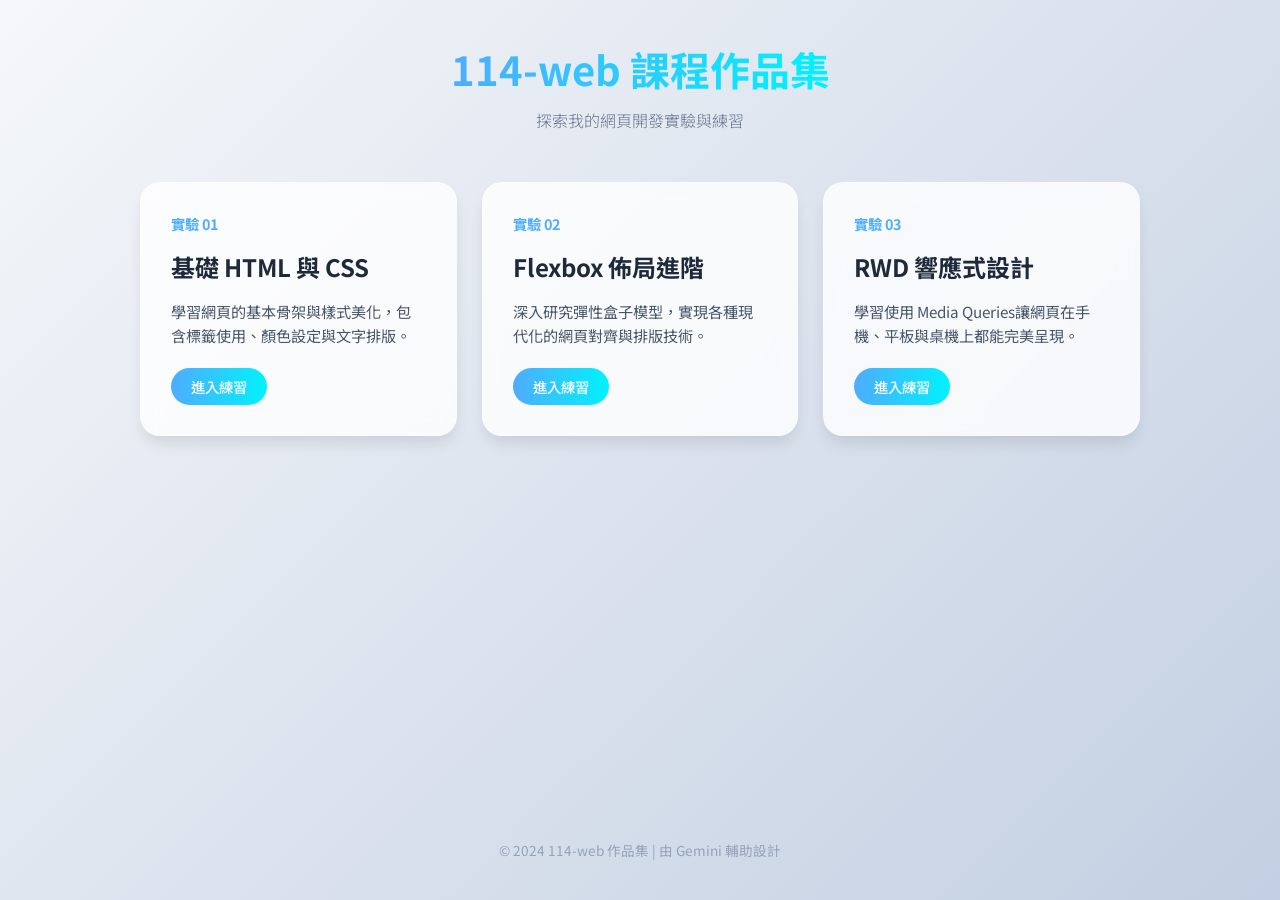
<file: index.html>
<!DOCTYPE html>
<html lang="zh-TW">
<head>
    <meta charset="UTF-8">
    <meta name="viewport" content="width=device-width, initial-scale=1.0">
    <title>114-web 網頁開發作品集</title>
    <!-- 引入 Google 字體 -->
    <link href="https://fonts.googleapis.com/css2?family=Noto+Sans+TC:wght@300;400;700&display=swap" rel="stylesheet">
    <style>
        :root {
            --primary-color: #4facfe;
            --secondary-color: #00f2fe;
            --bg-color: #f8fafc;
            --text-color: #1e293b;
            --card-bg: rgba(255, 255, 255, 0.8);
        }

        * {
            margin: 0;
            padding: 0;
            box-sizing: border-box;
        }

        body {
            font-family: 'Noto Sans TC', sans-serif;
            background-color: var(--bg-color);
            background-image: linear-gradient(135deg, #f5f7fa 0%, #c3cfe2 100%);
            color: var(--text-color);
            min-height: 100vh;
            display: flex;
            flex-direction: column;
            align-items: center;
            padding: 40px 20px;
        }

        header {
            text-align: center;
            margin-bottom: 50px;
        }

        header h1 {
            font-size: 2.5rem;
            background: linear-gradient(to right, #4facfe 0%, #00f2fe 100%);
            -webkit-background-clip: text;
            -webkit-text-fill-color: transparent;
            margin-bottom: 10px;
        }

        header p {
            color: #64748b;
            font-weight: 300;
        }

        .container {
            width: 100%;
            max-width: 1000px;
            display: grid;
            grid-template-columns: repeat(auto-fit, minmax(280px, 1fr));
            gap: 25px;
        }

        .lab-card {
            background: var(--card-bg);
            backdrop-filter: blur(10px);
            border-radius: 20px;
            padding: 30px;
            text-decoration: none;
            color: inherit;
            border: 1px solid rgba(255, 255, 255, 0.3);
            box-shadow: 0 10px 15px -3px rgba(0, 0, 0, 0.1);
            transition: all 0.3s ease;
            display: flex;
            flex-direction: column;
            justify-content: space-between;
        }

        .lab-card:hover {
            transform: translateY(-10px);
            box-shadow: 0 20px 25px -5px rgba(0, 0, 0, 0.15);
            background: #ffffff;
        }

        .lab-number {
            font-size: 0.9rem;
            font-weight: 700;
            color: var(--primary-color);
            text-transform: uppercase;
            margin-bottom: 15px;
        }

        .lab-title {
            font-size: 1.5rem;
            margin-bottom: 15px;
            color: var(--text-color);
        }

        .lab-desc {
            font-size: 0.95rem;
            color: #475569;
            line-height: 1.6;
            margin-bottom: 20px;
        }

        .btn {
            align-self: flex-start;
            padding: 8px 20px;
            background: linear-gradient(to right, var(--primary-color), var(--secondary-color));
            color: white;
            border-radius: 30px;
            font-size: 0.9rem;
            font-weight: 500;
            transition: opacity 0.2s;
        }

        .lab-card:hover .btn {
            opacity: 0.9;
        }

        footer {
            margin-top: auto;
            padding-top: 50px;
            font-size: 0.85rem;
            color: #94a3b8;
        }

        /* 響應式調整 */
        @media (max-width: 640px) {
            header h1 { font-size: 2rem; }
            .container { grid-template-columns: 1fr; }
        }
    </style>
</head>
<body>

    <header>
        <h1>114-web 課程作品集</h1>
        <p>探索我的網頁開發實驗與練習</p>
    </header>

    <main class="container">
        <!-- Lab 1 卡片 -->
        <a href="lab1/index.html" class="lab-card">
            <div>
                <div class="lab-number">實驗 01</div>
                <h2 class="lab-title">基礎 HTML 與 CSS</h2>
                <p class="lab-desc">學習網頁的基本骨架與樣式美化，包含標籤使用、顏色設定與文字排版。</p>
            </div>
            <div class="btn">進入練習</div>
        </a>

        <!-- Lab 2 卡片 -->
        <a href="lab2/index.html" class="lab-card">
            <div>
                <div class="lab-number">實驗 02</div>
                <h2 class="lab-title">Flexbox 佈局進階</h2>
                <p class="lab-desc">深入研究彈性盒子模型，實現各種現代化的網頁對齊與排版技術。</p>
            </div>
            <div class="btn">進入練習</div>
        </a>

        <!-- Lab 3 卡片 -->
        <a href="lab3/index.html" class="lab-card">
            <div>
                <div class="lab-number">實驗 03</div>
                <h2 class="lab-title">RWD 響應式設計</h2>
                <p class="lab-desc">學習使用 Media Queries讓網頁在手機、平板與桌機上都能完美呈現。</p>
            </div>
            <div class="btn">進入練習</div>
        </a>
    </main>

    <footer>
        &copy; 2024 114-web 作品集 | 由 Gemini 輔助設計
    </footer>

</body>
</html>
</file>
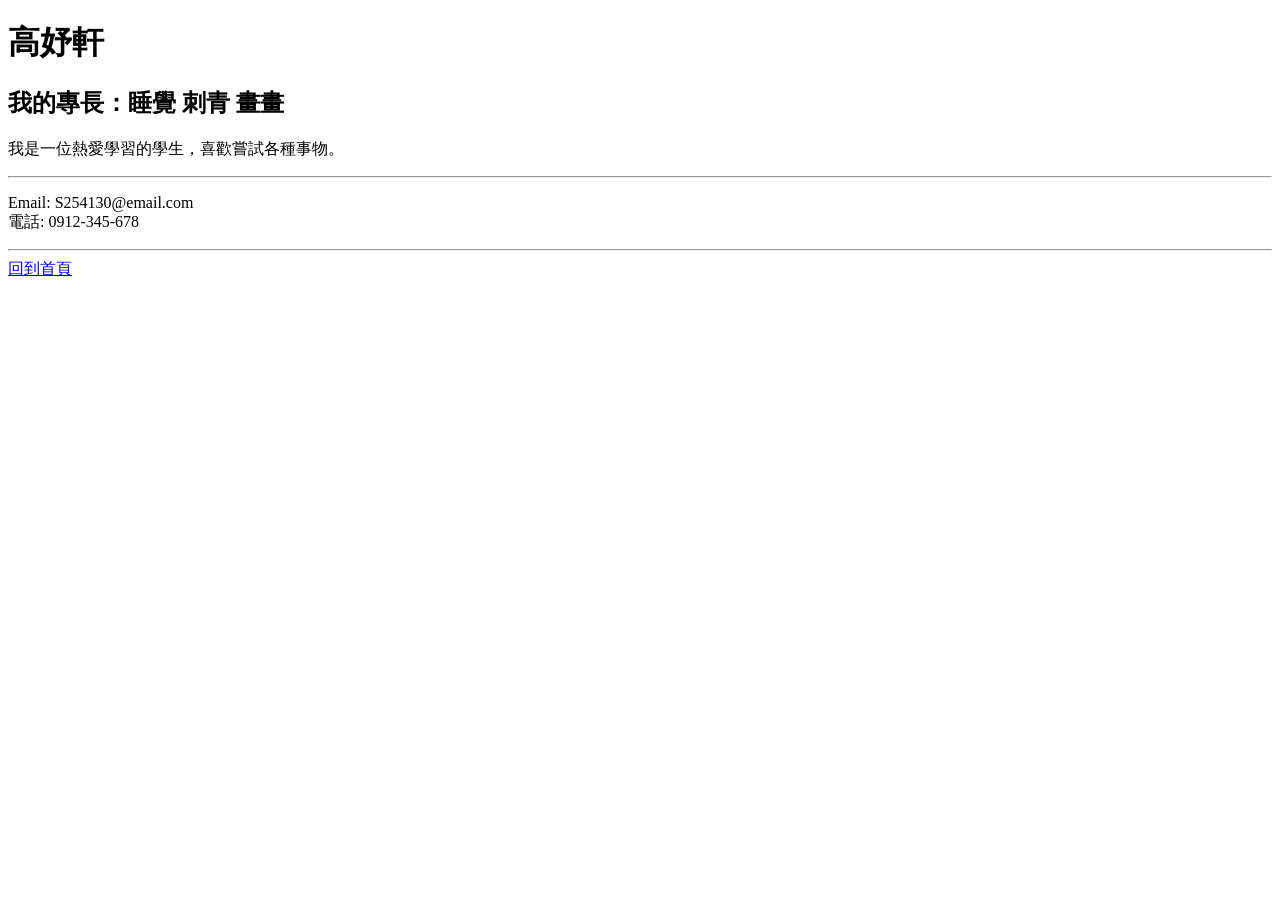
<file: lab2/index.html>
<!DOCTYPE html>
<html lang="zh-Hant">
<head>
    <meta charset="UTF-8"> <!-- 設定網頁編碼，避免中文亂碼 -->
    <meta name="viewport" content="width=device-width, initial-scale=1.0"> <!-- 讓手機也能正常顯示 -->
    <title>關於我</title> <!-- 瀏覽器分頁上顯示的標題 -->
</head>
<body>
    <!-- 主標題：我的名字 -->
    <h1>高妤軒</h1>

    <!-- 副標題：我的專長 -->
    <h2>我的專長：睡覺 刺青 畫畫</h2>

    <!-- 自我介紹段落 -->
    <p>
        我是一位熱愛學習的學生，喜歡嘗試各種事物。
    </p>

    <!-- 分隔線 -->
    <hr>

    <!-- 聯絡資訊 -->
    <p>
        Email: S254130@email.com<br>
        電話: 0912-345-678
    </p>

    <hr>

    <!-- 回首頁 -->
    <a href="index.html">回到首頁</a>
</body>
</html>
</file>
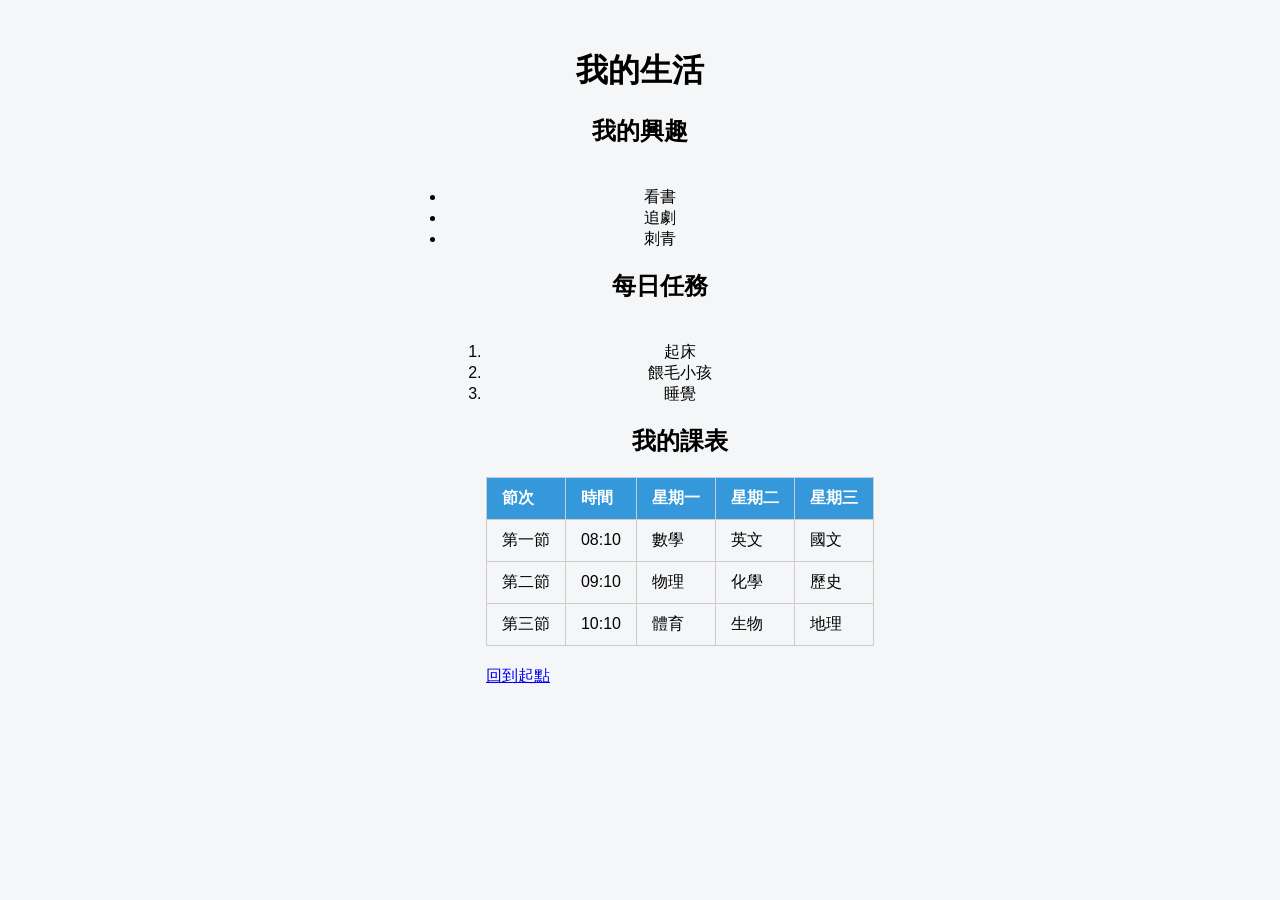
<file: lab4/index.html>
<!DOCTYPE html>
<html lang="en">

<head>
    <meta charset="UTF-8">
    <meta name="viewport" content="width=device-width, initial-scale=1.0">
    <title>520</title>
    <link rel="stylesheet" href="style.css">
</head>
<body>
    <h1 style="text-align:center;">我的生活</h1>
    <h2 style="text-align:center;">我的興趣</h2>
    <ul style="text-align:center;">
        <li style="text-align:center;">看書</li>
        <li style="text-align:center;">追劇</li>
        <li style="text-align:center;">刺青</li>
        <h2 style="text-align:center;">每日任務</h2>
        <ol>
            <li style="text-align:center;">起床</li>
            <li style="text-align:center;">餵毛小孩</li>
            <li style="text-align:center;">睡覺</li>
            <h2 style="text-align:center;">我的課表</h2>
            <table border="1">

                <tr>
                    <th>節次</th>
                    <th>時間</th>
                    <th>星期一</th>
                    <th>星期二</th>
                    <th>星期三</th>
                </tr>

                <tbody>
                    <tr>
                        <td>第一節</td>
                        <td>08:10</td>
                        <td>數學</td>
                        <td>英文</td>
                        <td>國文</td>
                    </tr>
                    <tr>
                        <td>第二節</td>
                        <td>09:10</td>
                        <td>物理</td>
                        <td>化學</td>
                        <td>歷史</td>
                    </tr>
                    <tr>
                        <td>第三節</td>
                        <td>10:10</td>
                        <td>體育</td>
                        <td>生物</td>
                        <td>地理</td>
                    </tr>
                </tbody>
            </table>
            <a href="https://s254130-sudo.github.io/114-web/">回到起點</a>
</body>

</html>
</file>
<file: lab4/style.css>
body {
    font-family: Arial, sans-serif;
    background-color: #f4f6f8;
    text-align: center;
    padding: 20px;
}

ul, ol {
    display: inline-block;
    text-align: left;
    margin: 20px auto;
}

table {
    margin: 20px auto;
    border-collapse: collapse;
}

th, td {
    border: 1px solid #ccc;
    padding: 10px 15px;
}

th {
    background-color: #3498db;
    color: white;
}
</file>
